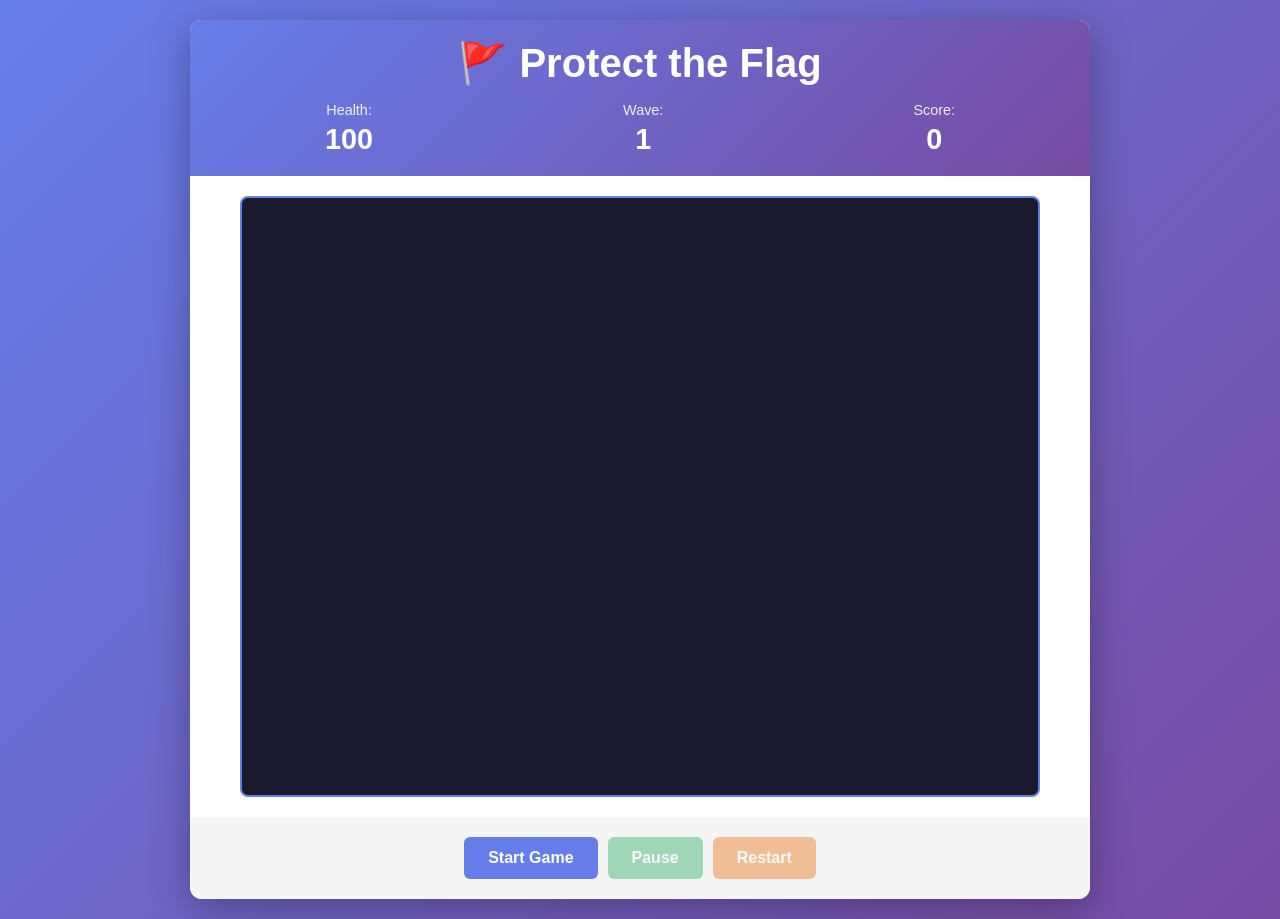
<file: index.html>
<!DOCTYPE html>
<html lang="en">
<head>
    <meta charset="UTF-8">
    <meta name="viewport" content="width=device-width, initial-scale=1.0">
    <title>Protect the Flag</title>
    <link rel="stylesheet" href="styles.css">
</head>
<body>
    <div class="container">
        <div class="game-header">
            <h1>🚩 Protect the Flag</h1>
            <div class="stats">
                <div class="stat">
                    <span class="label">Health:</span>
                    <span id="health" class="value">100</span>
                </div>
                <div class="stat">
                    <span class="label">Wave:</span>
                    <span id="wave" class="value">1</span>
                </div>
                <div class="stat">
                    <span class="label">Score:</span>
                    <span id="score" class="value">0</span>
                </div>
            </div>
        </div>

        <canvas id="gameCanvas" width="800" height="600"></canvas>

        <div class="game-footer">
            <button id="startBtn" class="btn btn-primary">Start Game</button>
            <button id="pauseBtn" class="btn btn-secondary" disabled>Pause</button>
            <button id="restartBtn" class="btn btn-warning" disabled>Restart</button>
        </div>

        <div id="gameOverModal" class="modal hidden">
            <div class="modal-content">
                <h2 id="gameOverTitle">Game Over!</h2>
                <p id="gameOverMessage"></p>
                <p class="final-score">Final Score: <span id="finalScore">0</span></p>
                <button id="playAgainBtn" class="btn btn-primary">Play Again</button>
            </div>
        </div>
    </div>

    <script src="game.js"></script>
</body>
</html>
</file>
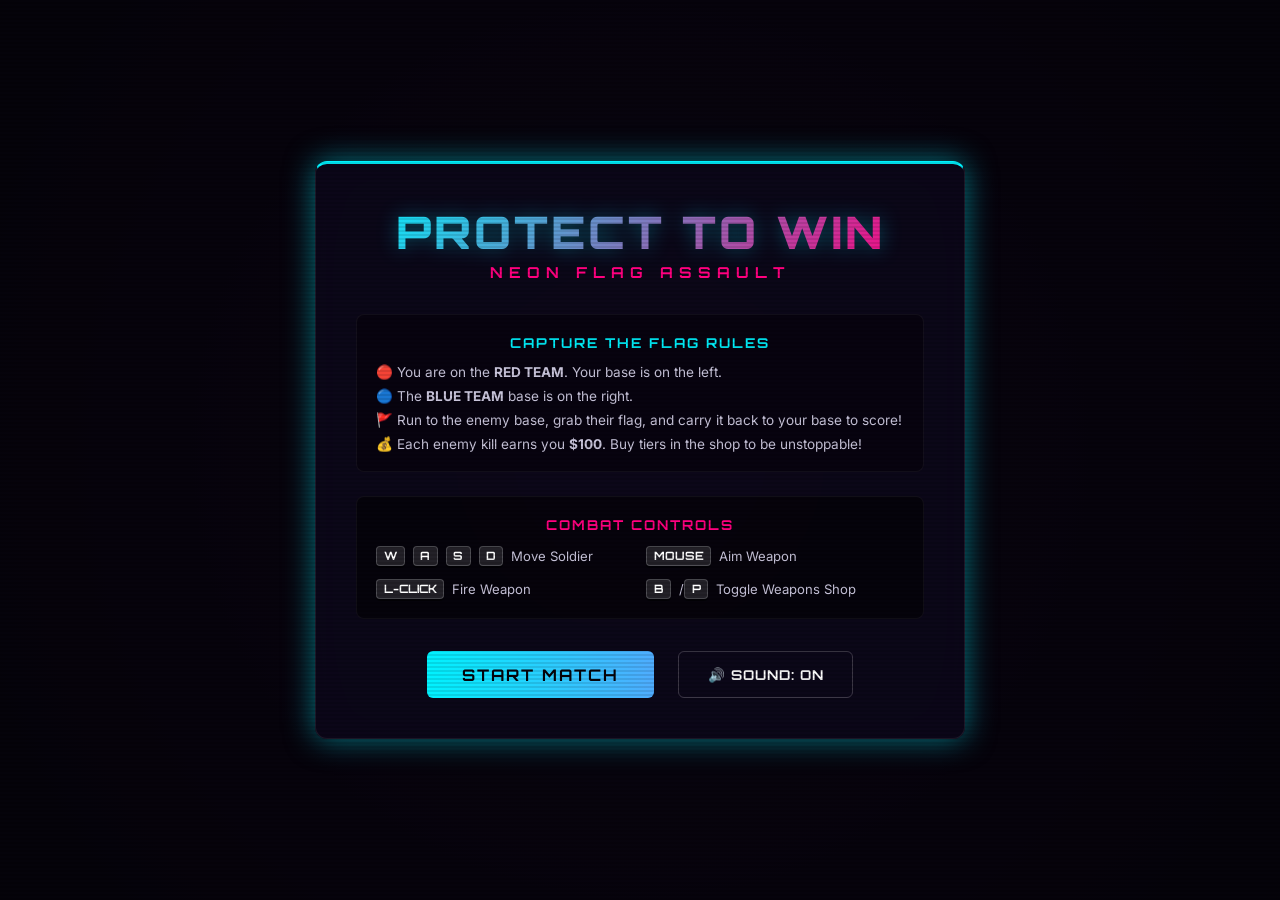
<file: protect-to-win/index.html>
<!DOCTYPE html>
<html lang="en">
<head>
    <meta charset="UTF-8">
    <meta name="viewport" content="width=device-width, initial-scale=1.0">
    <title>Protect to Win: Neon Flag Assault</title>
    <meta name="description" content="Capture the flag, defeat enemy bots, earn coins, and buy unstoppable weapons in this tactical team shooter.">
    <!-- Google Fonts: Inter and Orbitron for tech HUD feel -->
    <link rel="preconnect" href="https://fonts.googleapis.com">
    <link rel="preconnect" href="https://fonts.gstatic.com" crossorigin>
    <link href="https://fonts.googleapis.com/css2?family=Inter:wght@300;400;600&family=Orbitron:wght@500;700;900&display=swap" rel="stylesheet">
    <link rel="stylesheet" href="style.css">
</head>
<body>
    <div id="app-container">
        <!-- Main Menu Overlay -->
        <div id="menu-overlay" class="overlay">
            <div class="menu-box glass">
                <h1>PROTECT TO WIN</h1>
                <p class="subtitle">NEON FLAG ASSAULT</p>
                
                <div class="game-info-panel">
                    <h3>CAPTURE THE FLAG RULES</h3>
                    <ul>
                        <li>🔴 You are on the <strong>RED TEAM</strong>. Your base is on the left.</li>
                        <li>🔵 The <strong>BLUE TEAM</strong> base is on the right.</li>
                        <li>🚩 Run to the enemy base, grab their flag, and carry it back to your base to score!</li>
                        <li>💰 Each enemy kill earns you <strong>$100</strong>. Buy tiers in the shop to be unstoppable!</li>
                    </ul>
                </div>

                <div class="instructions-panel">
                    <h3>COMBAT CONTROLS</h3>
                    <div class="controls-grid">
                        <div class="control-item"><span class="key">W</span><span class="key">A</span><span class="key">S</span><span class="key">D</span> Move Soldier</div>
                        <div class="control-item"><span class="key">MOUSE</span> Aim Weapon</div>
                        <div class="control-item"><span class="key">L-CLICK</span> Fire Weapon</div>
                        <div class="control-item"><span class="key">B</span> / <span class="key">P</span> Toggle Weapons Shop</div>
                    </div>
                </div>

                <div class="action-buttons">
                    <button id="btn-start" class="btn-primary glow-cyan">START MATCH</button>
                    <button id="btn-audio-toggle" class="btn-secondary">🔊 SOUND: ON</button>
                </div>
            </div>
        </div>

        <!-- In-game Canvas -->
        <canvas id="gameCanvas"></canvas>

        <!-- Dynamic Game HUD -->
        <div id="game-hud" class="hud-hidden">
            <!-- Top HUD Panel -->
            <div class="hud-top">
                <!-- Score Board -->
                <div class="hud-element glow-blue score-board">
                    <span class="hud-label">MATCH SCORE</span>
                    <div class="score-display">
                        <span id="score-red" class="red-score">RED: 0</span>
                        <span class="divider">|</span>
                        <span id="score-blue" class="blue-score">BLUE: 0</span>
                    </div>
                </div>

                <!-- Health / Shield Bar -->
                <div class="hud-element glow-green" id="health-hud">
                    <span class="hud-label">SOLDIER HULL</span>
                    <div class="health-bar-container">
                        <div id="health-bar" class="health-bar-fill" style="width: 100%;"></div>
                    </div>
                    <span id="health-text" class="hud-value">100%</span>
                </div>

                <!-- Weapon Card -->
                <div class="hud-element glow-magenta" id="weapon-hud">
                    <span class="hud-label">EQUIPPED ARMAMENT</span>
                    <span id="weapon-name" class="hud-value text-glow">COMMON BLASTER</span>
                    <span id="weapon-rarity" class="rarity-badge common">COMMON</span>
                </div>

                <!-- Coins / Wallet -->
                <div class="hud-element glow-orange" id="wallet-hud">
                    <span class="hud-label">CREDIT BALANCE</span>
                    <span id="wallet-balance" class="hud-value money-glow">$0</span>
                </div>
            </div>

            <!-- Flag Status Alerts -->
            <div class="flag-status-container">
                <div id="red-flag-status" class="flag-status home">🔴 RED FLAG: AT BASE</div>
                <div id="blue-flag-status" class="flag-status home">🔵 BLUE FLAG: AT BASE</div>
            </div>

            <!-- Warning Banner Overlay -->
            <div id="warning-banner" class="warning-banner-hidden">
                <span class="warning-icon">⚠️</span>
                <span id="warning-message">RED FLAG STOLEN!</span>
            </div>
            
            <button id="btn-shop-toggle" class="btn-shop-hud">🛒 WEAPONS SHOP (B)</button>
        </div>

        <!-- Weapons Shop Overlay (Sidebar Panel) -->
        <div id="shop-overlay" class="shop-hidden">
            <div class="shop-panel glass">
                <div class="shop-header">
                    <h2>WEAPONS ARMORY</h2>
                    <p>Earn $100 per kill. Higher tiers deal massive structural damage!</p>
                    <div class="shop-wallet">CREDITS: <span id="shop-wallet-balance">$0</span></div>
                </div>

                <div class="shop-items-container">
                    <!-- Common Blaster -->
                    <div class="shop-card rarity-common active" id="item-common">
                        <div class="item-info">
                            <span class="item-title">Common Blaster</span>
                            <span class="item-desc">Reliable laser emitter. Fires single straight rounds.</span>
                        </div>
                        <button class="btn-buy" data-item="common" data-price="0">EQUIPPED</button>
                    </div>

                    <!-- Rare Burst Rifle -->
                    <div class="shop-card rarity-rare" id="item-rare">
                        <div class="item-info">
                            <span class="item-title">Rare Burst Rifle ($10)</span>
                            <span class="item-desc">Rapid fire. Emits 3-shot bursts in quick succession.</span>
                        </div>
                        <button class="btn-buy" data-item="rare" data-price="10">BUY $10</button>
                    </div>

                    <!-- Epic Spread Shotgun -->
                    <div class="shop-card rarity-epic" id="item-epic">
                        <div class="item-info">
                            <span class="item-title">Epic Spread Shotgun ($20)</span>
                            <span class="item-desc">Heavy spread. Fires a fanning layout of 5 shotgun shells.</span>
                        </div>
                        <button class="btn-buy" data-item="epic" data-price="20">BUY $20</button>
                    </div>

                    <!-- Legendary Plasma Launcher -->
                    <div class="shop-card rarity-legendary" id="item-legendary">
                        <div class="item-info">
                            <span class="item-title">Legendary Plasma ($35)</span>
                            <span class="item-desc">Slow reload. Launches heavy plasma shells with splash blast radius.</span>
                        </div>
                        <button class="btn-buy" data-item="legendary" data-price="35">BUY $35</button>
                    </div>

                    <!-- Unique Lightning Laser -->
                    <div class="shop-card rarity-unique" id="item-unique">
                        <div class="item-info">
                            <span class="item-title">Unique Lightning ($50)</span>
                            <span class="item-desc">Continuous energy stream. Melts through multiple enemies instantly.</span>
                        </div>
                        <button class="btn-buy" data-item="unique" data-price="50">BUY $50</button>
                    </div>

                    <!-- Unstoppable Swarm Launcher -->
                    <div class="shop-card rarity-unstoppable" id="item-unstoppable">
                        <div class="item-info">
                            <span class="item-title">Unstoppable Swarm ($100)</span>
                            <span class="item-desc">Homing micro-missiles. Launches 4 rockets that seek closest targets.</span>
                        </div>
                        <button class="btn-buy" data-item="unstoppable" data-price="100">BUY $100</button>
                    </div>
                </div>

                <button id="btn-shop-close" class="btn-close-shop">BACK TO BATTLE</button>
            </div>
        </div>

        <!-- Game Over & Victory Overlay -->
        <div id="game-over-overlay" class="overlay hidden">
            <div class="menu-box glass">
                <h1 id="end-title" class="text-glow-red">MATCH DEFEAT</h1>
                <p id="end-message" class="end-msg">Blue Team captured the flag 3 times!</p>
                <div class="final-stats" id="end-stats">
                    <!-- Dynamic stats injected here -->
                </div>
                <div class="action-buttons">
                    <button id="btn-restart" class="btn-primary glow-cyan">PLAY AGAIN</button>
                    <button id="btn-main-menu" class="btn-secondary">MAIN MENU</button>
                </div>
            </div>
        </div>
    </div>

    <!-- Game scripts -->
    <script src="audio.js"></script>
    <script src="game.js"></script>
</body>
</html>
</file>
<file: styles.css>
* {
    margin: 0;
    padding: 0;
    box-sizing: border-box;
}

body {
    font-family: 'Arial', sans-serif;
    background: linear-gradient(135deg, #667eea 0%, #764ba2 100%);
    display: flex;
    justify-content: center;
    align-items: center;
    min-height: 100vh;
    padding: 20px;
}

.container {
    width: 100%;
    max-width: 900px;
    background: white;
    border-radius: 12px;
    box-shadow: 0 10px 40px rgba(0, 0, 0, 0.3);
    overflow: hidden;
}

.game-header {
    background: linear-gradient(135deg, #667eea 0%, #764ba2 100%);
    color: white;
    padding: 20px;
    text-align: center;
}

.game-header h1 {
    font-size: 2.5em;
    margin-bottom: 15px;
}

.stats {
    display: flex;
    justify-content: space-around;
    gap: 20px;
    flex-wrap: wrap;
}

.stat {
    display: flex;
    flex-direction: column;
    align-items: center;
    gap: 5px;
}

.stat .label {
    font-size: 0.9em;
    opacity: 0.9;
}

.stat .value {
    font-size: 1.8em;
    font-weight: bold;
}

#gameCanvas {
    display: block;
    width: 100%;
    max-width: 800px;
    height: auto;
    background: #1a1a2e;
    margin: 20px auto;
    border: 2px solid #667eea;
    border-radius: 8px;
    cursor: crosshair;
}

.game-footer {
    display: flex;
    gap: 10px;
    justify-content: center;
    padding: 20px;
    background: #f5f5f5;
    flex-wrap: wrap;
}

.btn {
    padding: 12px 24px;
    font-size: 1em;
    border: none;
    border-radius: 6px;
    cursor: pointer;
    font-weight: bold;
    transition: all 0.3s ease;
}

.btn:hover:not(:disabled) {
    transform: translateY(-2px);
    box-shadow: 0 5px 15px rgba(0, 0, 0, 0.2);
}

.btn:disabled {
    opacity: 0.5;
    cursor: not-allowed;
}

.btn-primary {
    background: #667eea;
    color: white;
}

.btn-primary:hover:not(:disabled) {
    background: #5568d3;
}

.btn-secondary {
    background: #48bb78;
    color: white;
}

.btn-secondary:hover:not(:disabled) {
    background: #38a169;
}

.btn-warning {
    background: #ed8936;
    color: white;
}

.btn-warning:hover:not(:disabled) {
    background: #dd6b20;
}

.modal {
    position: fixed;
    top: 0;
    left: 0;
    right: 0;
    bottom: 0;
    background: rgba(0, 0, 0, 0.7);
    display: flex;
    justify-content: center;
    align-items: center;
    z-index: 1000;
}

.modal.hidden {
    display: none;
}

.modal-content {
    background: white;
    padding: 40px;
    border-radius: 12px;
    text-align: center;
    max-width: 400px;
    box-shadow: 0 10px 40px rgba(0, 0, 0, 0.3);
}

.modal-content h2 {
    color: #667eea;
    margin-bottom: 20px;
    font-size: 2em;
}

.modal-content p {
    color: #666;
    margin-bottom: 15px;
    font-size: 1.1em;
}

.final-score {
    font-size: 1.3em !important;
    color: #764ba2 !important;
    font-weight: bold;
    margin: 20px 0 !important;
}

@media (max-width: 768px) {
    .game-header h1 {
        font-size: 1.8em;
    }

    .stats {
        flex-direction: column;
        gap: 10px;
    }

    .btn {
        padding: 10px 16px;
        font-size: 0.9em;
    }
}
</file>
<file: protect-to-win/style.css>
/* CSS variable tokens for color codes, rarity status, and formatting */
:root {
    --bg-dark: #090613;
    --bg-panel: rgba(14, 9, 28, 0.75);
    
    --neon-cyan: #00f2fe;
    --neon-cyan-glow: rgba(0, 242, 254, 0.5);
    
    --neon-magenta: #ff007f;
    --neon-magenta-glow: rgba(255, 0, 127, 0.5);
    
    --neon-green: #39ff14;
    --neon-green-glow: rgba(57, 255, 20, 0.5);
    
    --neon-orange: #ff9900;
    --neon-orange-glow: rgba(255, 153, 0, 0.5);
    
    --neon-red: #ff3333;
    --neon-red-glow: rgba(255, 51, 51, 0.6);
    
    --neon-yellow: #ffff33;
    
    --font-header: 'Orbitron', -apple-system, sans-serif;
    --font-body: 'Inter', -apple-system, sans-serif;

    /* Rarity Ranks Colors */
    --color-common: #8e94a5;
    --color-rare: #39ff14;
    --color-epic: #a855f7;
    --color-legendary: #ff9900;
    --color-unique: #00f2fe;
    --color-unstoppable: #ff0055;
}

* {
    box-sizing: border-box;
    margin: 0;
    padding: 0;
    user-select: none;
    -webkit-user-drag: none;
}

body {
    background-color: var(--bg-dark);
    color: #f0edf9;
    font-family: var(--font-body);
    overflow: hidden;
    width: 100vw;
    height: 100vh;
}

/* Main Viewport Shell */
#app-container {
    position: relative;
    width: 100%;
    height: 100%;
    display: flex;
    justify-content: center;
    align-items: center;
    background: radial-gradient(circle at center, #180e30 0%, #050308 100%);
}

#app-container::after {
    content: " ";
    display: block;
    position: absolute;
    top: 0; left: 0; bottom: 0; right: 0;
    background: linear-gradient(rgba(18, 16, 16, 0) 50%, rgba(0, 0, 0, 0.25) 50%);
    background-size: 100% 4px;
    z-index: 100;
    pointer-events: none;
    opacity: 0.4;
}

canvas {
    position: absolute;
    top: 0;
    left: 0;
    width: 100%;
    height: 100%;
    z-index: 1;
}

/* Glassmorphism Panel styles */
.glass {
    background: var(--bg-panel);
    backdrop-filter: blur(16px);
    border: 1px solid rgba(255, 255, 255, 0.08);
    box-shadow: 0 8px 32px 0 rgba(0, 0, 0, 0.7);
    border-radius: 12px;
}

/* Menu Overlays */
.overlay {
    position: absolute;
    top: 0;
    left: 0;
    width: 100%;
    height: 100%;
    display: flex;
    justify-content: center;
    align-items: center;
    z-index: 10;
    background: rgba(5, 3, 10, 0.82);
    transition: opacity 0.3s ease, visibility 0.3s ease;
    opacity: 1;
    visibility: visible;
}

.overlay.hidden {
    opacity: 0;
    visibility: hidden;
    pointer-events: none;
}

.menu-box {
    width: 90%;
    max-width: 650px;
    padding: 2.5rem;
    text-align: center;
    border-top: 3px solid var(--neon-cyan);
    box-shadow: 0 0 30px var(--neon-cyan-glow);
    animation: glow-pulse 3s infinite alternate;
}

.menu-box h1 {
    font-family: var(--font-header);
    font-size: 2.8rem;
    font-weight: 900;
    letter-spacing: 3px;
    background: linear-gradient(135deg, #00f2fe 0%, #ff007f 100%);
    -webkit-background-clip: text;
    -webkit-text-fill-color: transparent;
    margin-bottom: 0.2rem;
    filter: drop-shadow(0 0 10px rgba(0, 242, 254, 0.35));
}

.menu-box .subtitle {
    font-family: var(--font-header);
    font-size: 0.95rem;
    font-weight: 700;
    letter-spacing: 6px;
    color: var(--neon-magenta);
    margin-bottom: 2rem;
}

/* Instructions lists */
.game-info-panel {
    background: rgba(0, 0, 0, 0.35);
    border-radius: 8px;
    padding: 1.2rem;
    margin-bottom: 1.5rem;
    border: 1px solid rgba(255, 255, 255, 0.05);
    text-align: left;
}

.game-info-panel h3 {
    font-family: var(--font-header);
    font-size: 0.85rem;
    letter-spacing: 2px;
    color: var(--neon-cyan);
    margin-bottom: 0.8rem;
    text-align: center;
}

.game-info-panel ul {
    list-style: none;
    font-size: 0.85rem;
    color: #c9c5db;
    display: flex;
    flex-direction: column;
    gap: 0.5rem;
}

.instructions-panel {
    background: rgba(0, 0, 0, 0.5);
    border-radius: 8px;
    padding: 1.2rem;
    margin-bottom: 2rem;
    border: 1px solid rgba(255, 255, 255, 0.05);
    text-align: left;
}

.instructions-panel h3 {
    font-family: var(--font-header);
    font-size: 0.85rem;
    letter-spacing: 2px;
    color: var(--neon-magenta);
    margin-bottom: 0.8rem;
    text-align: center;
}

.controls-grid {
    display: grid;
    grid-template-columns: 1fr 1fr;
    gap: 0.8rem;
}

.control-item {
    font-size: 0.82rem;
    display: flex;
    align-items: center;
    color: #c9c5db;
}

.key {
    background: rgba(255, 255, 255, 0.12);
    border: 1px solid rgba(255, 255, 255, 0.2);
    border-radius: 4px;
    padding: 0.1rem 0.4rem;
    margin-right: 0.5rem;
    font-family: var(--font-header);
    font-size: 0.72rem;
    font-weight: bold;
    color: #ffffff;
    box-shadow: 0 2px 0 rgba(0,0,0,0.5);
    display: inline-block;
    min-width: 22px;
    text-align: center;
}

/* Buttons */
.action-buttons {
    display: flex;
    justify-content: center;
    gap: 1.5rem;
}

.btn-primary {
    font-family: var(--font-header);
    font-weight: bold;
    font-size: 1rem;
    letter-spacing: 2px;
    padding: 0.85rem 2.2rem;
    border: none;
    border-radius: 6px;
    cursor: pointer;
    background: linear-gradient(90deg, #00f2fe 0%, #4facfe 100%);
    color: #05030a;
    transition: all 0.2s ease;
}

.btn-primary:hover {
    transform: translateY(-2px);
    box-shadow: 0 0 20px var(--neon-cyan);
}

.btn-secondary {
    font-family: var(--font-header);
    font-weight: bold;
    font-size: 0.85rem;
    letter-spacing: 1px;
    padding: 0.85rem 1.8rem;
    background: transparent;
    border: 1px solid rgba(255, 255, 255, 0.2);
    border-radius: 6px;
    color: #ffffff;
    cursor: pointer;
    transition: all 0.2s ease;
}

.btn-secondary:hover {
    background: rgba(255, 255, 255, 0.05);
    border-color: #ffffff;
}

/* Dynamic HUD Panel Layouts */
#game-hud {
    position: absolute;
    top: 0;
    left: 0;
    width: 100%;
    height: 100%;
    pointer-events: none;
    z-index: 5;
    padding: 1.2rem;
    display: flex;
    flex-direction: column;
    justify-content: space-between;
    transition: opacity 0.3s ease;
}

#game-hud.hud-hidden {
    opacity: 0;
}

.hud-top {
    display: flex;
    justify-content: space-between;
    align-items: flex-start;
    width: 100%;
}

.hud-element {
    background: var(--bg-panel);
    border: 1px solid rgba(255, 255, 255, 0.05);
    border-radius: 8px;
    padding: 0.7rem 1.2rem;
    display: flex;
    flex-direction: column;
    min-width: 180px;
    box-shadow: 0 4px 15px rgba(0, 0, 0, 0.6);
    backdrop-filter: blur(8px);
}

.hud-element.glow-blue { border-left: 3px solid var(--neon-cyan); }
.hud-element.glow-green { border-left: 3px solid var(--neon-green); }
.hud-element.glow-magenta { border-left: 3px solid var(--neon-magenta); }
.hud-element.glow-orange { border-left: 3px solid var(--neon-orange); }

.hud-label {
    font-family: var(--font-header);
    font-size: 0.6rem;
    letter-spacing: 1.5px;
    color: #8c88a5;
    margin-bottom: 0.25rem;
}

.hud-value {
    font-family: var(--font-header);
    font-weight: 700;
    font-size: 1.05rem;
    color: #ffffff;
}

/* Score display specific details */
.score-board {
    min-width: 200px;
}

.score-display {
    display: flex;
    justify-content: space-around;
    font-family: var(--font-header);
    font-weight: 900;
    font-size: 1.1rem;
    margin-top: 0.1rem;
}

.red-score {
    color: var(--neon-magenta);
    text-shadow: 0 0 8px var(--neon-magenta-glow);
}

.blue-score {
    color: var(--neon-cyan);
    text-shadow: 0 0 8px var(--neon-cyan-glow);
}

.divider {
    color: rgba(255, 255, 255, 0.2);
}

/* Hull Health bar */
.health-bar-container {
    width: 100%;
    height: 8px;
    background: rgba(255, 255, 255, 0.05);
    border-radius: 4px;
    margin: 0.2rem 0;
    overflow: hidden;
    border: 1px solid rgba(255, 255, 255, 0.1);
}

.health-bar-fill {
    height: 100%;
    background: linear-gradient(90deg, #39ff14 0%, #66ff66 100%);
    box-shadow: 0 0 10px var(--neon-green-glow);
    transition: width 0.15s ease, background 0.3s ease;
}

.health-bar-fill.warning {
    background: linear-gradient(90deg, #ff9900 0%, #ffcc00 100%);
    box-shadow: 0 0 10px var(--neon-orange-glow);
}

.health-bar-fill.critical {
    background: linear-gradient(90deg, #ff3333 0%, #ff6666 100%);
    box-shadow: 0 0 10px var(--neon-red-glow);
    animation: flash 0.5s infinite alternate;
}

/* Rarity Badges styling */
.rarity-badge {
    align-self: flex-start;
    font-family: var(--font-header);
    font-size: 0.6rem;
    font-weight: 900;
    padding: 0.1rem 0.4rem;
    border-radius: 4px;
    margin-top: 0.3rem;
    color: #050308;
    text-transform: uppercase;
}

.rarity-badge.common { background-color: var(--color-common); }
.rarity-badge.rare { background-color: var(--color-rare); box-shadow: 0 0 6px var(--color-rare); }
.rarity-badge.epic { background-color: var(--color-epic); color: #fff; box-shadow: 0 0 6px var(--color-epic); }
.rarity-badge.legendary { background-color: var(--color-legendary); box-shadow: 0 0 6px var(--color-legendary); }
.rarity-badge.unique { background-color: var(--color-unique); box-shadow: 0 0 6px var(--color-unique); }
.rarity-badge.unstoppable { background-color: var(--color-unstoppable); color: #fff; box-shadow: 0 0 6px var(--color-unstoppable); }

/* Money Wallet indicator */
.money-glow {
    color: var(--neon-green) !important;
    text-shadow: 0 0 8px var(--neon-green-glow);
}

/* Flag status alert bars */
.flag-status-container {
    position: absolute;
    top: 90px;
    left: 1.2rem;
    display: flex;
    flex-direction: column;
    gap: 0.5rem;
}

.flag-status {
    background: var(--bg-panel);
    border: 1px solid rgba(255, 255, 255, 0.05);
    border-radius: 6px;
    padding: 0.4rem 1rem;
    font-family: var(--font-header);
    font-weight: bold;
    font-size: 0.75rem;
    box-shadow: 0 2px 10px rgba(0,0,0,0.5);
    backdrop-filter: blur(5px);
}

.flag-status.home {
    border-left: 3px solid var(--neon-cyan);
}

.flag-status.stolen {
    border-left: 3px solid var(--neon-magenta);
    color: var(--neon-magenta);
    animation: pulse 1s infinite alternate;
}

/* HUD Button for Shop */
.btn-shop-hud {
    position: absolute;
    bottom: 1.2rem;
    left: 1.2rem;
    pointer-events: auto;
    font-family: var(--font-header);
    font-weight: bold;
    font-size: 0.85rem;
    padding: 0.7rem 1.5rem;
    background: var(--bg-panel);
    border: 1px solid var(--neon-orange);
    color: var(--neon-orange);
    border-radius: 6px;
    cursor: pointer;
    box-shadow: 0 4px 15px rgba(0,0,0,0.5);
    transition: all 0.2s ease;
    backdrop-filter: blur(5px);
}

.btn-shop-hud:hover {
    background: rgba(255, 153, 0, 0.12);
    box-shadow: 0 0 15px var(--neon-orange-glow);
    transform: scale(1.03);
}

/* Bottom Gauge Instrumentation */
.hud-bottom {
    display: flex;
    justify-content: center;
    gap: 2rem;
    width: 100%;
}

.dashboard-gauge {
    background: var(--bg-panel);
    border: 1px solid rgba(255, 255, 255, 0.05);
    border-radius: 8px;
    padding: 0.5rem 1rem;
    min-width: 110px;
    text-align: center;
    box-shadow: 0 4px 10px rgba(0, 0, 0, 0.5);
    backdrop-filter: blur(6px);
}

.gauge-label {
    font-family: var(--font-header);
    font-size: 0.55rem;
    letter-spacing: 1px;
    color: #8c88a5;
    display: block;
    margin-bottom: 0.2rem;
}

.gauge-value {
    font-family: var(--font-header);
    font-weight: 700;
    font-size: 0.95rem;
    color: #ffffff;
}

.gauge-value.status-ready {
    color: var(--neon-green);
    text-shadow: 0 0 8px var(--neon-green-glow);
}

.gauge-value.status-reloading {
    color: #a09cb4;
}

/* Warning Banner alert overlay */
#warning-banner {
    position: absolute;
    top: 18%;
    left: 50%;
    transform: translate(-50%, -50%);
    background: rgba(255, 0, 80, 0.15);
    border: 1px solid var(--neon-magenta);
    border-radius: 6px;
    padding: 0.8rem 2.5rem;
    display: flex;
    align-items: center;
    gap: 1rem;
    box-shadow: 0 0 25px var(--neon-magenta-glow);
    font-family: var(--font-header);
    font-weight: 700;
    font-size: 1.15rem;
    letter-spacing: 2px;
    color: var(--neon-magenta);
    text-shadow: 0 0 8px var(--neon-magenta-glow);
    animation: warning-flicker 1.5s infinite;
    z-index: 4;
}

#warning-banner.warning-banner-hidden {
    display: none;
}

/* Sidebar Weapons Shop Panel */
#shop-overlay {
    position: absolute;
    top: 0;
    left: 0;
    width: 100%;
    height: 100%;
    z-index: 8;
    background: rgba(5, 3, 10, 0.65);
    display: flex;
    justify-content: flex-end;
    transition: opacity 0.3s ease, visibility 0.3s ease;
    opacity: 1;
    visibility: visible;
}

#shop-overlay.shop-hidden {
    opacity: 0;
    visibility: hidden;
    pointer-events: none;
}

.shop-panel {
    width: 100%;
    max-width: 480px;
    height: 100%;
    border-left: 2px solid var(--neon-orange);
    box-shadow: -10px 0 35px rgba(0, 0, 0, 0.8);
    display: flex;
    flex-direction: column;
    padding: 2.2rem;
    overflow-y: auto;
    border-radius: 0;
    animation: border-pulse 4s infinite alternate;
}

.shop-header {
    margin-bottom: 1.5rem;
    border-bottom: 1px solid rgba(255,255,255,0.08);
    padding-bottom: 1rem;
}

.shop-header h2 {
    font-family: var(--font-header);
    font-size: 1.8rem;
    color: #ffffff;
    letter-spacing: 2px;
    margin-bottom: 0.3rem;
    text-shadow: 0 0 10px var(--neon-orange-glow);
}

.shop-header p {
    font-size: 0.8rem;
    color: #8c88a5;
    margin-bottom: 0.8rem;
}

.shop-wallet {
    font-family: var(--font-header);
    font-size: 1.1rem;
    font-weight: 900;
    color: var(--neon-green);
    text-shadow: 0 0 8px var(--neon-green-glow);
}

/* Shop Items List */
.shop-items-container {
    display: flex;
    flex-direction: column;
    gap: 0.85rem;
    flex-grow: 1;
    overflow-y: auto;
    margin-bottom: 1.5rem;
    padding-right: 0.3rem;
}

.shop-card {
    display: flex;
    justify-content: space-between;
    align-items: center;
    background: rgba(0, 0, 0, 0.4);
    border: 1px solid rgba(255, 255, 255, 0.05);
    border-radius: 8px;
    padding: 0.95rem;
    transition: all 0.2s ease;
}

.shop-card:hover {
    background: rgba(255, 255, 255, 0.02);
}

.item-info {
    display: flex;
    flex-direction: column;
    gap: 0.2rem;
    max-width: 70%;
}

.item-title {
    font-family: var(--font-header);
    font-size: 0.9rem;
    font-weight: bold;
    color: #ffffff;
}

.item-desc {
    font-size: 0.72rem;
    color: #8c88a5;
    line-height: 1.3;
}

/* Rarity classes for cards borders highlights */
.shop-card.rarity-common { border-left: 3px solid var(--color-common); }
.shop-card.rarity-rare { border-left: 3px solid var(--color-rare); }
.shop-card.rarity-epic { border-left: 3px solid var(--color-epic); }
.shop-card.rarity-legendary { border-left: 3px solid var(--color-legendary); }
.shop-card.rarity-unique { border-left: 3px solid var(--color-unique); }
.shop-card.rarity-unstoppable { border-left: 3px solid var(--color-unstoppable); }

/* Buttons inside Shop item */
.btn-buy {
    font-family: var(--font-header);
    font-size: 0.75rem;
    font-weight: 900;
    padding: 0.5rem 1rem;
    border: 1px solid rgba(255,255,255,0.2);
    background: transparent;
    color: #ffffff;
    border-radius: 4px;
    cursor: pointer;
    transition: all 0.25s ease;
    min-width: 90px;
}

.btn-buy:hover {
    background: #ffffff;
    color: #000;
}

/* Highlighting bought/equipped weapon buttons */
.shop-card.rarity-common button:hover { background-color: var(--color-common); color: #000; border-color: var(--color-common); }
.shop-card.rarity-rare button { border-color: var(--color-rare); color: var(--color-rare); }
.shop-card.rarity-rare button:hover { background-color: var(--color-rare); color: #000; }

.shop-card.rarity-epic button { border-color: var(--color-epic); color: var(--color-epic); }
.shop-card.rarity-epic button:hover { background-color: var(--color-epic); color: #fff; }

.shop-card.rarity-legendary button { border-color: var(--color-legendary); color: var(--color-legendary); }
.shop-card.rarity-legendary button:hover { background-color: var(--color-legendary); color: #000; }

.shop-card.rarity-unique button { border-color: var(--color-unique); color: var(--color-unique); }
.shop-card.rarity-unique button:hover { background-color: var(--color-unique); color: #000; }

.shop-card.rarity-unstoppable button { border-color: var(--color-unstoppable); color: var(--color-unstoppable); }
.shop-card.rarity-unstoppable button:hover { background-color: var(--color-unstoppable); color: #fff; }

.shop-card.active button {
    background: rgba(255,255,255,0.1) !important;
    border-color: rgba(255,255,255,0.3) !important;
    color: #8c88a5 !important;
    cursor: default;
    pointer-events: none;
}

.btn-close-shop {
    font-family: var(--font-header);
    font-weight: bold;
    font-size: 0.85rem;
    letter-spacing: 1px;
    padding: 0.8rem;
    background: transparent;
    border: 1px solid rgba(255,255,255,0.15);
    color: #ffffff;
    border-radius: 6px;
    cursor: pointer;
    transition: all 0.2s ease;
    text-align: center;
}

.btn-close-shop:hover {
    border-color: #ffffff;
    background: rgba(255,255,255,0.03);
}

/* Animations keys */
@keyframes glow-pulse {
    0% { box-shadow: 0 0 15px rgba(0, 242, 254, 0.2); border-color: rgba(0, 242, 254, 0.25); }
    100% { box-shadow: 0 0 28px rgba(0, 242, 254, 0.5); border-color: rgba(0, 242, 254, 0.6); }
}

@keyframes border-pulse {
    0% { border-color: rgba(255, 153, 0, 0.3); }
    100% { border-color: rgba(255, 153, 0, 0.85); }
}

@keyframes warning-flicker {
    0%, 19%, 21%, 23%, 25%, 54%, 56%, 100% { opacity: 1; box-shadow: 0 0 25px var(--neon-magenta-glow); }
    20%, 24%, 55% { opacity: 0.5; box-shadow: 0 0 5px rgba(255, 0, 127, 0.2); }
}

@keyframes flash {
    0% { opacity: 1; }
    100% { opacity: 0.25; }
}

@keyframes pulse {
    0% { transform: scale(0.97); }
    100% { transform: scale(1.03); }
}

.end-msg {
    margin: 1rem 0 1.8rem 0;
    color: #c9c5db;
    font-size: 1rem;
}

.final-stats {
    display: flex;
    justify-content: center;
    gap: 2rem;
    margin-bottom: 2.2rem;
    background: rgba(0, 0, 0, 0.3);
    padding: 1.2rem;
    border-radius: 8px;
    border: 1px solid rgba(255, 255, 255, 0.05);
}

.stat-val {
    font-family: var(--font-header);
    font-weight: bold;
    font-size: 1.35rem;
    color: var(--neon-cyan);
    display: block;
    margin-top: 0.25rem;
}
</file>
